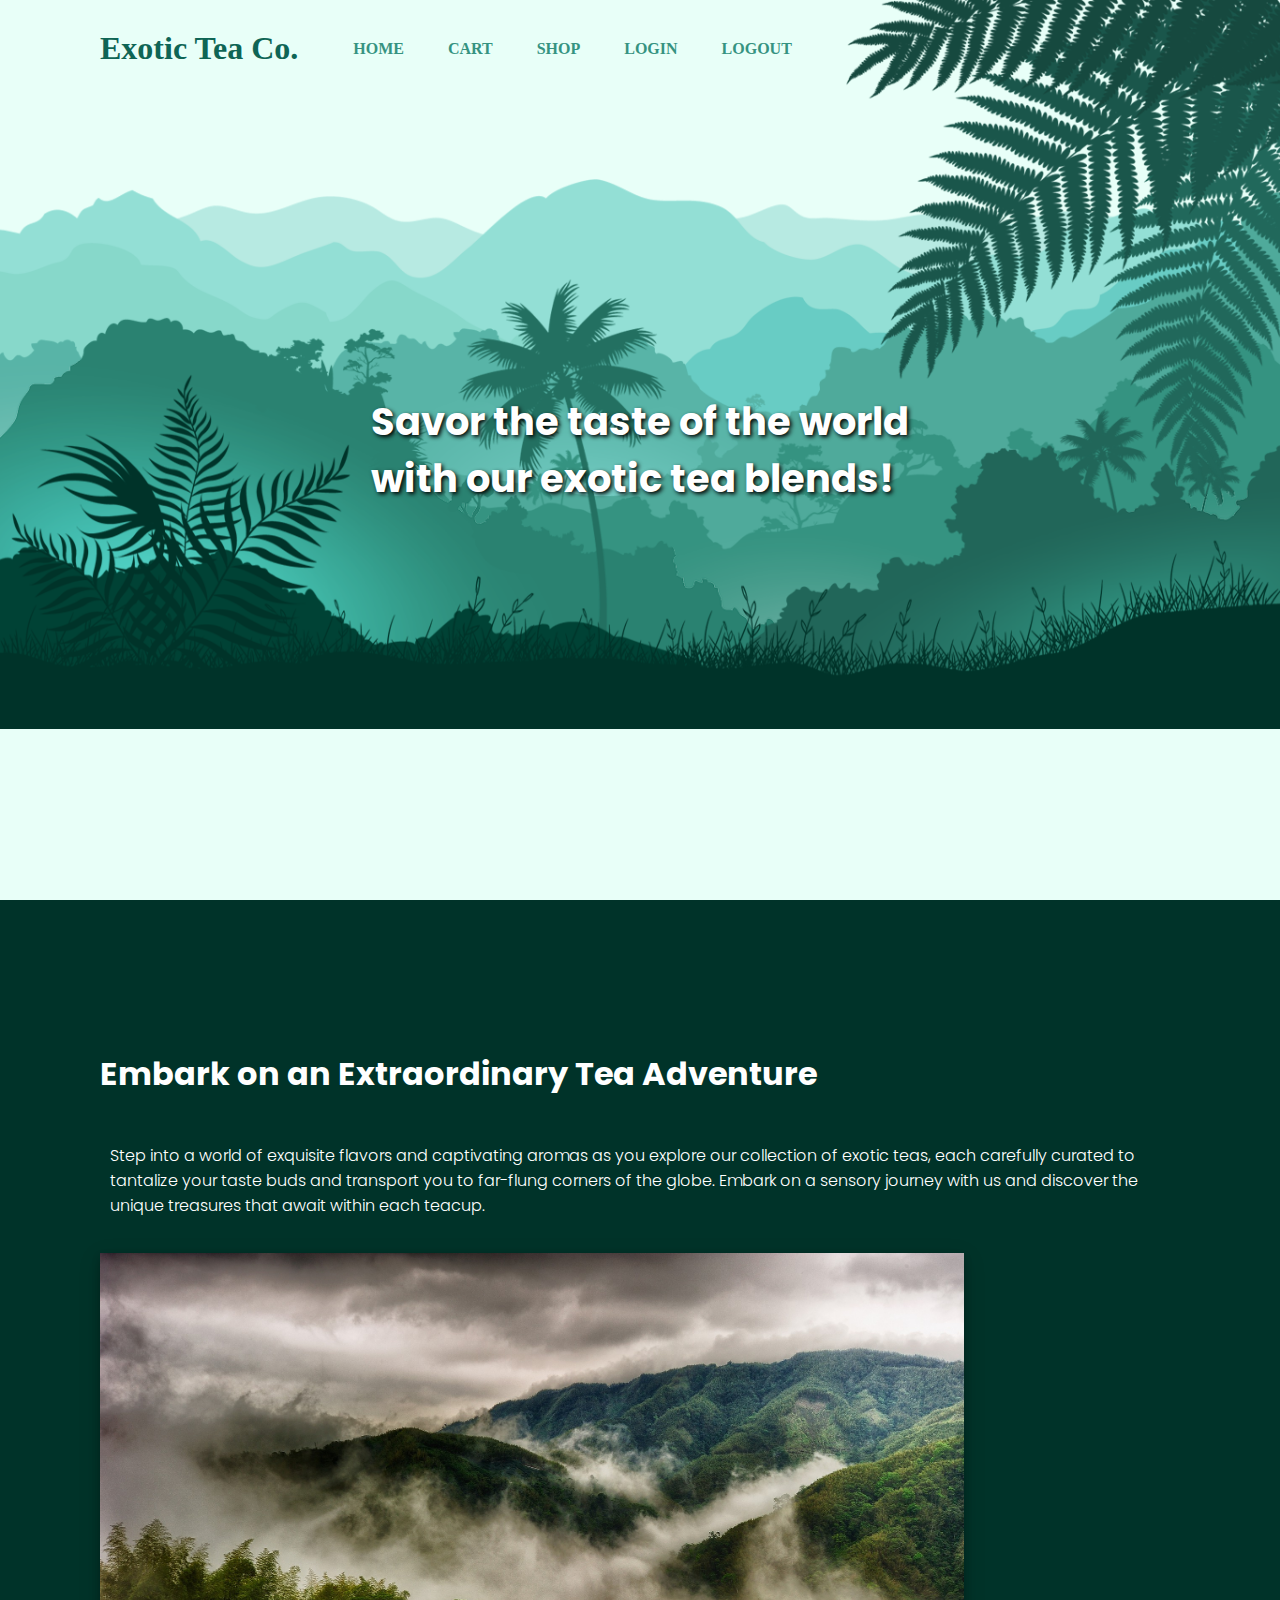
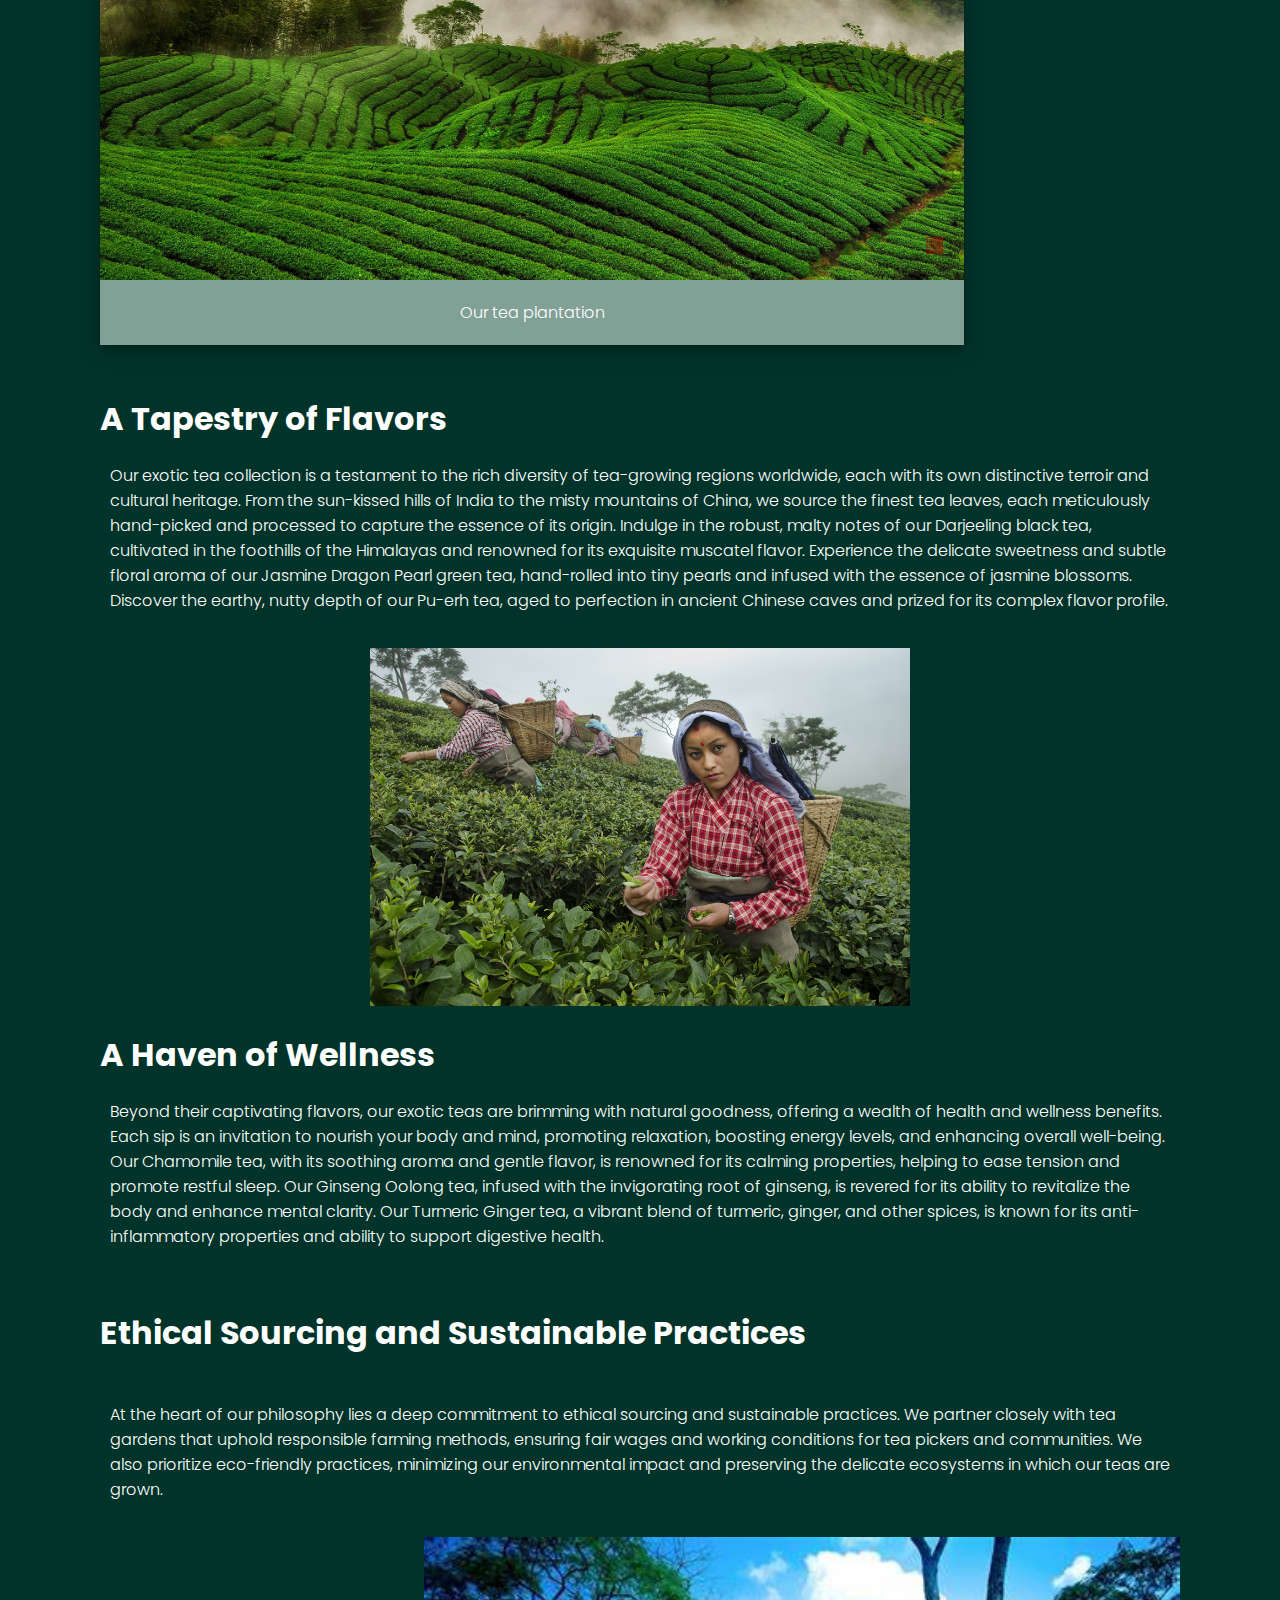
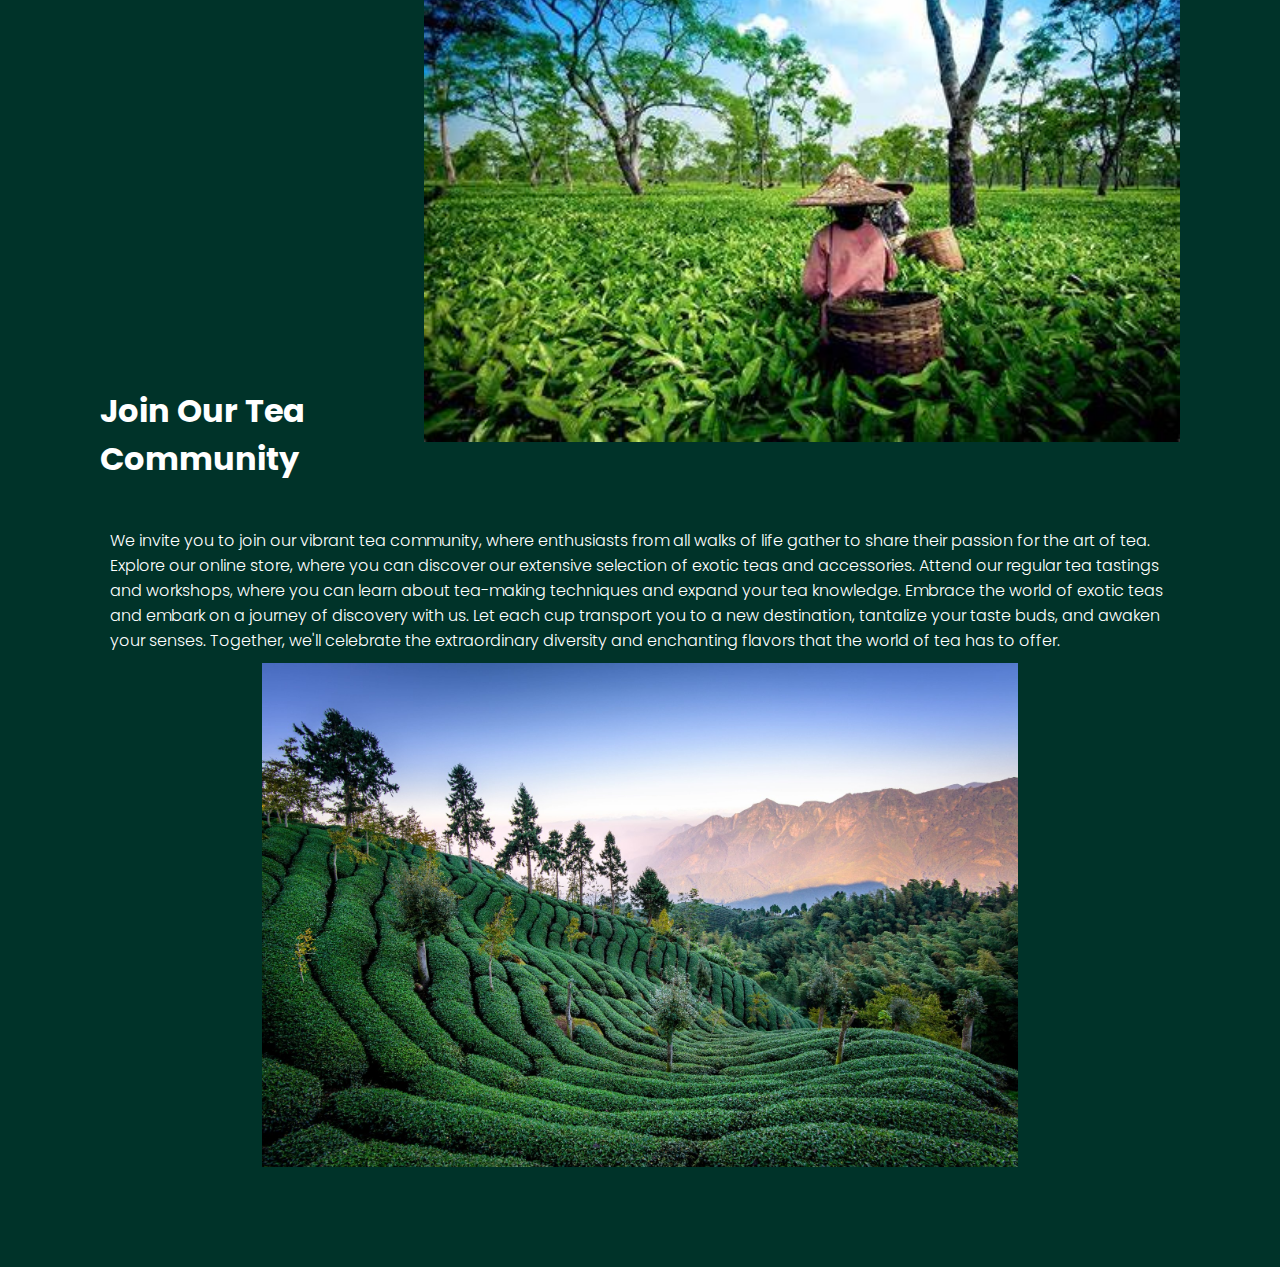
<file: Home page(CSS JS HTML)/index.html>
<DOCTYPE! html>
    <html lang="en">
    <head>
        <meta charset="UTF-8">
        <meta http-equiv="X-UA-Compatible" content="IE-edge">
        <meta name="viewport" content ="width-device-width, initial-scale=1.0">
        <title>ExoticTeaCo</title>
        <link rel="stylesheet" href="style.css">
    </head>

    <body>
        <header>
            <h2 class="logo">Exotic Tea Co.</h2>
            <nav class="navigation">
                <a href="index.html" class="active">HOME</a>
                <a href="http://localhost/php_program/newproject/cart.php">CART</a>
                <a href="http://localhost/php_program/newproject/addtocart.php">SHOP</a>
                <a href="http://localhost/php_program/newproject/join.php">LOGIN</a>
                <a href="http://localhost/php_program/newproject/logout.php">LOGOUT</a>
            </nav>
        </header>
        <section class="parallax">
            
            <img src="hill1.png" id="hill1">
            <img src="hill2.png" id="hill2">
            <img src="hill3.png" id="hill3">
            <img src="hill4.png" id="hill4">
            <img src="hill5.png" id="hill5">
             <img src="tree.png" id="tree">
             <h2 id="text">Savor the taste of the world  <br> with our exotic tea blends!      </h2>
             <img src="leaf.png" id="leaf">
             <img src="plant.png" id="plant">
           
        </section>

        <section class="sec"><br><br>
            <h3>Embark on an Extraordinary Tea Adventure</h3>
            <br><p>Step into a world of exquisite flavors and captivating aromas as you explore our collection of exotic teas, each carefully curated to tantalize your taste buds and transport you to far-flung corners of the globe. Embark on a sensory journey with us and discover the unique treasures that await within each teacup.</p>
           <br> <div class="polaroid">
                <img src="tea-plantations-1080P-wallpaper.jpg" alt="tea plantation" style="width:100%">
                <div class="container">
                <p>Our tea plantation</p>
                </div>
              </div>

              <br>
              <h3>A Tapestry of Flavors</h3>
              <p>Our exotic tea collection is a testament to the rich diversity of tea-growing regions worldwide, each with its own distinctive terroir and cultural heritage. From the sun-kissed hills of India to the misty mountains of China, we source the finest tea leaves, each meticulously hand-picked and processed to capture the essence of its origin.

                Indulge in the robust, malty notes of our Darjeeling black tea, cultivated in the foothills of the Himalayas and renowned for its exquisite muscatel flavor. Experience the delicate sweetness and subtle floral aroma of our Jasmine Dragon Pearl green tea, hand-rolled into tiny pearls and infused with the essence of jasmine blossoms. Discover the earthy, nutty depth of our Pu-erh tea, aged to perfection in ancient Chinese caves and prized for its complex flavor profile.</p>
               <br> <img id="malign" src="DARJEELING-TEA-GARDENS.jpg" alt="Paris" style="width:50%">

               <br>
               <h3>A Haven of Wellness</h3>
               <p>Beyond their captivating flavors, our exotic teas are brimming with natural goodness, offering a wealth of health and wellness benefits. Each sip is an invitation to nourish your body and mind, promoting relaxation, boosting energy levels, and enhancing overall well-being.

Our Chamomile tea, with its soothing aroma and gentle flavor, is renowned for its calming properties, helping to ease tension and promote restful sleep. Our Ginseng Oolong tea, infused with the invigorating root of ginseng, is revered for its ability to revitalize the body and enhance mental clarity. Our Turmeric Ginger tea, a vibrant blend of turmeric, ginger, and other spices, is known for its anti-inflammatory properties and ability to support digestive health.
</p><br><br>
<h3> Ethical Sourcing and Sustainable Practices </h3>
<br><p>At the heart of our philosophy lies a deep commitment to ethical sourcing and sustainable practices. We partner closely with tea gardens that uphold responsible farming methods, ensuring fair wages and working conditions for tea pickers and communities. We also prioritize eco-friendly practices, minimizing our environmental impact and preserving the delicate ecosystems in which our teas are grown.</p>
<br><img id="ralign" src="OIP.jpeg" width="60%" style="float: right" />
<br><br><br><br><br><br><br><br><br><br><br><br><br><br><br><br><br><br><h3>Join Our Tea Community</h3>
<br><p>
    We invite you to join our vibrant tea community, where enthusiasts from all walks of life gather to share their passion for the art of tea. Explore our online store, where you can discover our extensive selection of exotic teas and accessories. Attend our regular tea tastings and workshops, where you can learn about tea-making techniques and expand your tea knowledge.

Embrace the world of exotic teas and embark on a journey of discovery with us. Let each cup transport you to a new destination, tantalize your taste buds, and awaken your senses. Together, we'll celebrate the extraordinary diversity and enchanting flavors that the world of tea has to offer.
</p>
<img src="thumb-1920-811964.jpg" alt="community" width="70%"" style="display: block; margin: 0 auto;" />

        </section>
        <script src="script.js"></script>
    </body>
    </html>
</file>
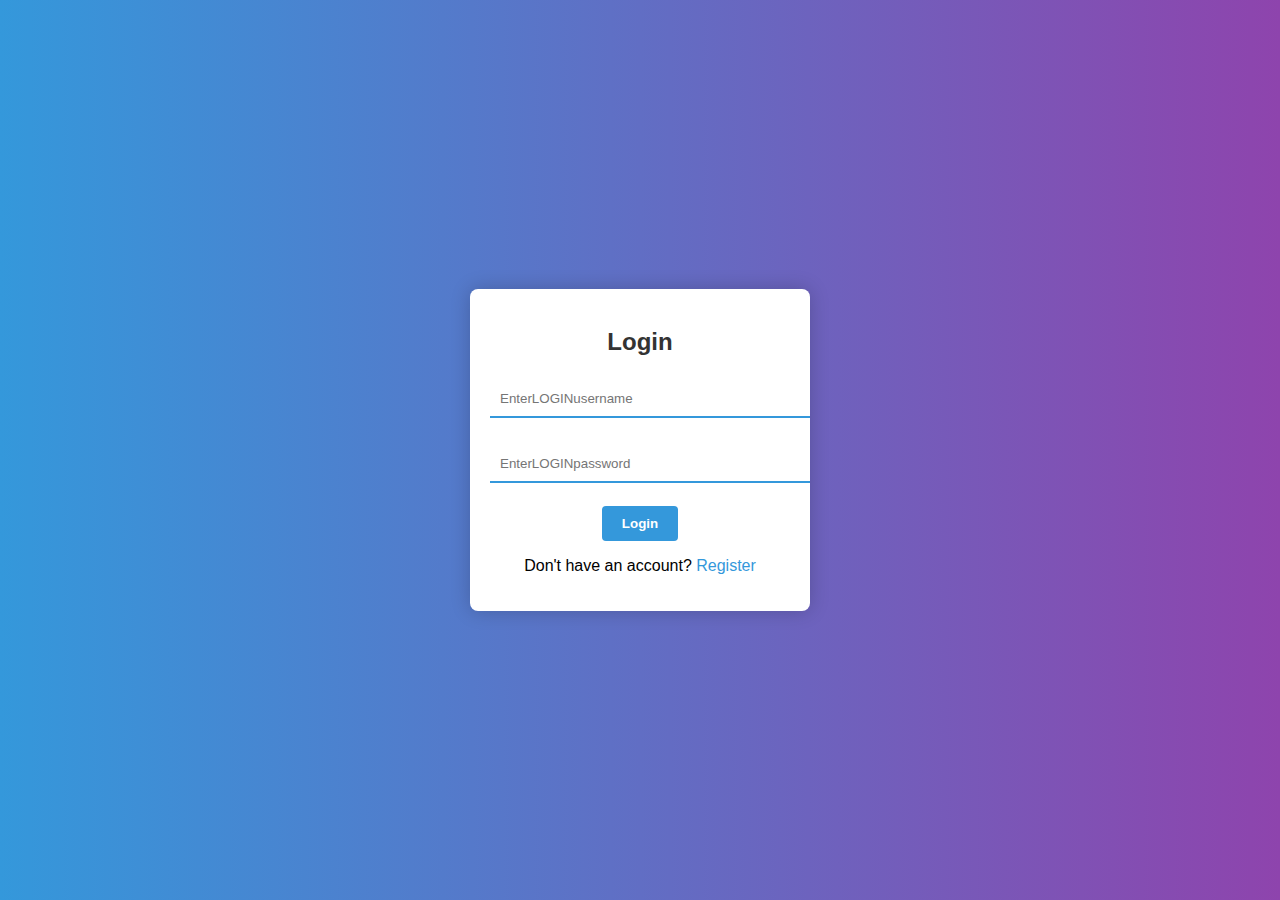
<file: Home page(CSS JS HTML)/joinLoginAndReg.html>
<!DOCTYPE html>
<html lang="en">
<head>
    <meta charset="UTF-8">
    <meta name="viewport" content="width=device-width, initial-scale=1.0">
    <title>Login and Registration</title>

    <style>
        body {
            font-family: Arial, sans-serif;
            background: linear-gradient(to right, #3498db, #8e44ad);
            display: flex;
            justify-content: center;
            align-items: center;
            height: 100vh;
            margin: 0;
        }

        #loginForm, #registrationForm {
            background: #fff;
            border-radius: 8px;
            box-shadow: 0 0 20px rgba(0, 0, 0, 0.2);
            text-align: center;
            padding: 20px;
            width: 300px;
            display: inline-block;
        }

        h2 {
            color: #333;
        }

        form {
            margin-top: 20px;
        }

        input[type="text"], input[type="password"],input[type="email"],input[type="textfield"],input[type="number"]{
            width: 100%;
            padding: 10px;
            margin: 5px 0;
            border: none;
            border-bottom: 2px solid #3498db;
            outline: none;
        }

        input[type="submit"] {
            background: #3498db;
            color: #fff;
            border: none;
            border-radius: 4px;
            cursor: pointer;
            padding: 10px 20px;
            font-weight: bold;
        }

        a {
            text-decoration: none;
            color: #3498db;
        }
    </style>
    

</head>
<body>


    <div id="loginForm">
        <h2>Login</h2>
        <form action="loginpage.php" method="POST">
            <input type="text" placeholder="EnterLOGINusername" name="luser"><br><br>
            <input type="password" placeholder="EnterLOGINpassword" name="lpass"><br><br>
            <input type="submit" value="Login" name="login">
        </form>
        <p>Don't have an account? <a href="#" onclick="showRegistrationForm()">Register</a></p>
    </div>

    <div id="registrationForm" style="display: none;">
        <h2>Registration</h2>
        <form action="registrationpage.php" method="POST">
            <input type="text" placeholder="Enter username" name="idname"><br><br>
            <input type="password" placeholder="Enter password" name="passname"><br><br>
            <input type="email" placeholder="Enter email" name="email">
            <input type="number" placeholder="Enter phone" name="phone">
            <input type="textfield" placeholder="Enter address" name="address">
            <input type="submit" value="Register" name="submitbutton">
        </form>
        <p>Already have an account? <a href="#" onclick="showLoginForm()">Login</a></p>
    </div>

    <script>
        function showRegistrationForm() {
            document.getElementById("loginForm").style.display = "none";
            document.getElementById("registrationForm").style.display = "block";
        }

        function showLoginForm() {
            document.getElementById("loginForm").style.display = "block";
            document.getElementById("registrationForm").style.display = "none";
        }
    </script>
</body>
</html>
</file>
<file: Home page(CSS JS HTML)/style.css>
@import url('https://fonts.googleapis.com/css2?family=Poppins:wght@300;400;500;600;700;800;900&display=swap');

* {
    margin: 0;
    padding: 0;
    box-sizing: border-box;
    font-family: 'Poppins', sans-serif;
    }

body{
    background: #e8fff8;
    min-height: 100vh;
    overflow-x: hidden;
}

header{
    position: absolute;
    top:0;
    left:0;
    width: 100%;
    padding: 30px 100px;
    display: flex;
    justify-content: flex-start;
    align-items: center;
    z-index: 100;
}

.navigation a {
    text-decoration: none;
    font-family: cursive;
    color: #359381;
    padding: 6px 10px;
    border-radius: 20px;
    margin: 0 10px;
    font-weight: 600;
}

.navigation a:hover, 
.navigation a:active {
    background: #359381;
    color: #fff;
}

.logo {
    font-size: 2em;
    font-family: cursive;
    color:rgb(14, 101, 85);
    pointer-events: none;
    margin-right: 35px;

}

.parallax{
    position: relative;
    display: flex;
    justify-content: center;
    align-items: center;
    height: 100vh;
}

#text{
    position: absolute;
    font-size: 2.4em;
    color:#fff;
    text-shadow: 2px 2px 4px rgba(0, 0, 0, 2);
}

.parallax img{
    position: absolute;
    top: 0;
    left: 0;
    width: 100%;
    pointer-events: none;

}

.sec {
    position: relative;
    background: #003329;
    padding:100px;
    
}

.sec h2{
    color:#fff;
    font-size: 3em;
    margin-bottom:10px;
}

.sec h3{
    color:#fff;
    font-size: 2em;
    margin-bottom:10px;
}

.sec p{
    color: #fff;
    font-size: 1em;
    font-weight: 300;
    padding:10px;
}

div.polaroid {
    
    width: 80%;
    background-color: white;
    box-shadow: 0 4px 8px 0 rgba(0, 0, 0, 0.2), 0 6px 20px 0 rgba(0, 0, 0, 0.19);
    margin-bottom: 25px;
  }
  
  div.container {
   
    text-align: center;
    padding: 10px 20px;
    background-color: rgba(38, 92, 74, 0.582);
    color: rgb(0, 0, 0);
    font-family: cursive;
  }

 
  
  #malign{
        display: block;
        margin-left: auto;
        margin-right: auto;
        width: 70%;
     
  }

  #ralign{
    display: block;
    width: 70%;
    float: right;
  }
</file>
